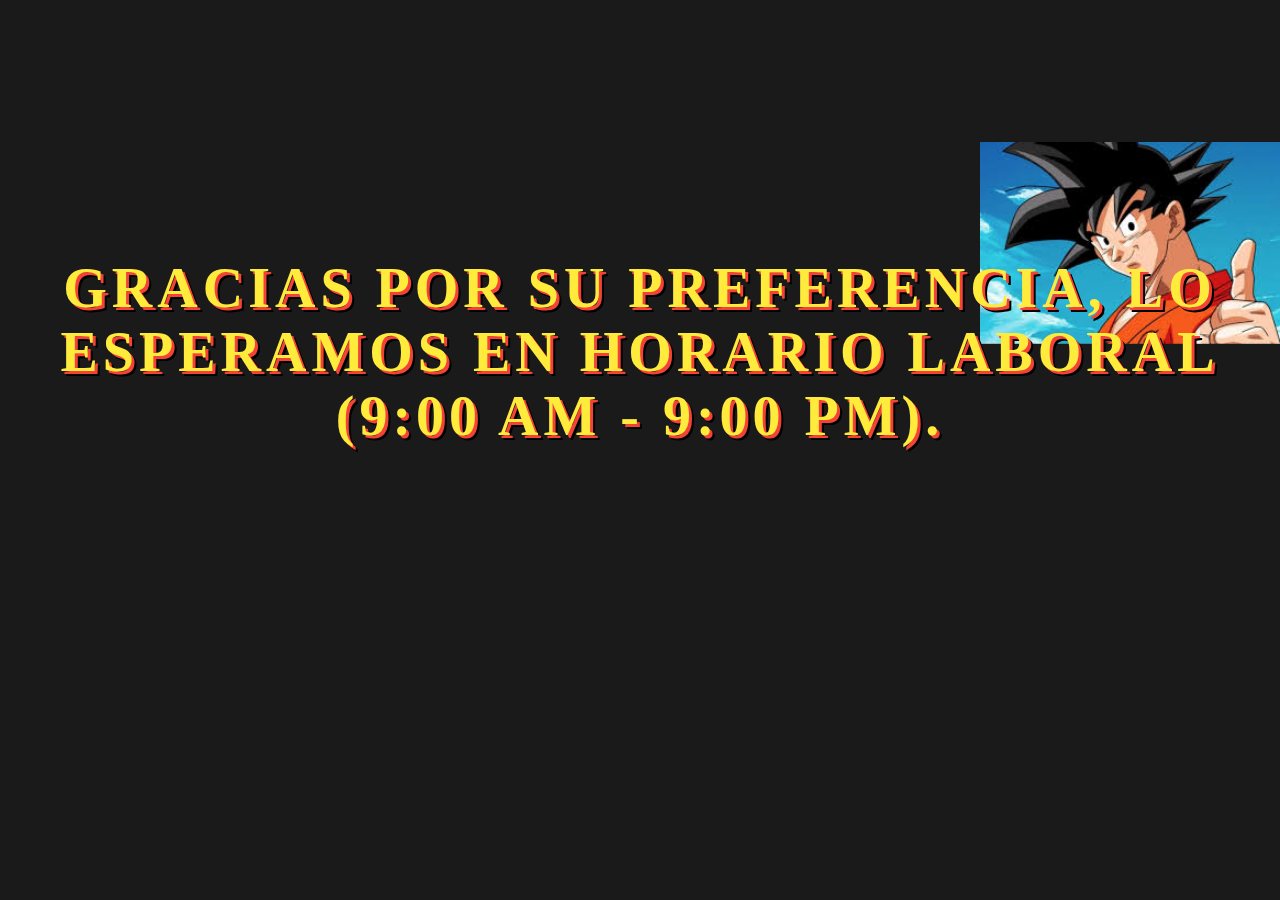
<file: index.html>
<!DOCTYPE html>
<html lang="en">
<head>
    <meta charset="UTF-8">
    <meta name="viewport" content="width=device-width, initial-scale=1.0">
    <title>Document</title>
</head>
<body>
    hola
    <script src="index.js"></script>
</body>
</html>
</file>
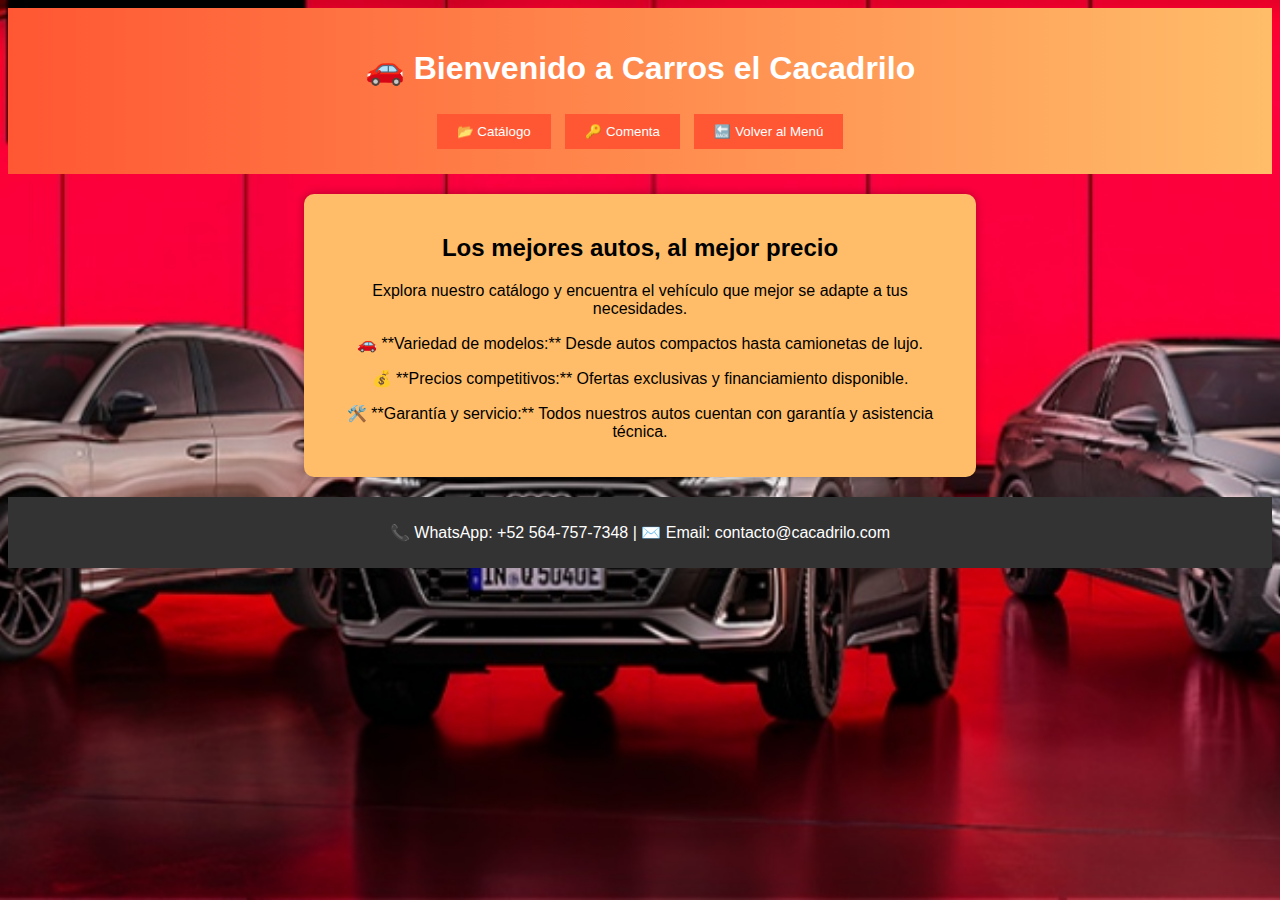
<file: carros.html>
<!DOCTYPE html>
<html lang="es">
<head>
    <meta charset="UTF-8">
    <meta name="viewport" content="width=device-width, initial-scale=1.0">
    <title>Carros el Cacadrilo</title>
    <link rel="stylesheet" href="inicio.css">
    <style>
        body {
            font-family: Arial, sans-serif;
            background-color: #f4f4f4;
            text-align: center;
        }
        header {
            background: linear-gradient(90deg, #ff5733, #ffbd69);
            padding: 20px;
            color: white;
        }
        nav button {
            background-color: #ff5733;
            color: white;
            padding: 10px 20px;
            border: none;
            margin: 5px;
            cursor: pointer;
        }
        .info-cuadro {
            background-color: #ffbd69;
            padding: 20px;
            width: 50%;
            margin: 20px auto;
            border-radius: 10px;
            box-shadow: 0px 0px 10px rgba(0, 0, 0, 0.3);
        }
        footer {
            background-color: #333;
            color: white;
            padding: 10px;
            margin-top: 20px;
        }
    </style>
</head>
<body>
   <header>
    <h1>🚗 Bienvenido a Carros el Cacadrilo</h1>
    <nav>
        <button onclick="window.location.href='catalogo.html'">📂 Catálogo</button>
        <button onclick="window.location.href='login.html'">🔑 Comenta</button>
        <button onclick="window.location.href='index.html'">🔙 Volver al Menú</button>
    </nav>
</header>

<!-- Cuadro central con información -->
<section class="info-cuadro">
    <h2>Los mejores autos, al mejor precio</h2>
    <p>Explora nuestro catálogo y encuentra el vehículo que mejor se adapte a tus necesidades.</p>
    <p>🚗 **Variedad de modelos:** Desde autos compactos hasta camionetas de lujo.</p>
    <p>💰 **Precios competitivos:** Ofertas exclusivas y financiamiento disponible.</p>
    <p>🛠️ **Garantía y servicio:** Todos nuestros autos cuentan con garantía y asistencia técnica.</p>
</section>

<footer>
    <p>📞 WhatsApp: +52 564-757-7348 | ✉️ Email: contacto@cacadrilo.com</p>
</footer>

<script src="carros.js"></script>

</body>
</html>
</file>
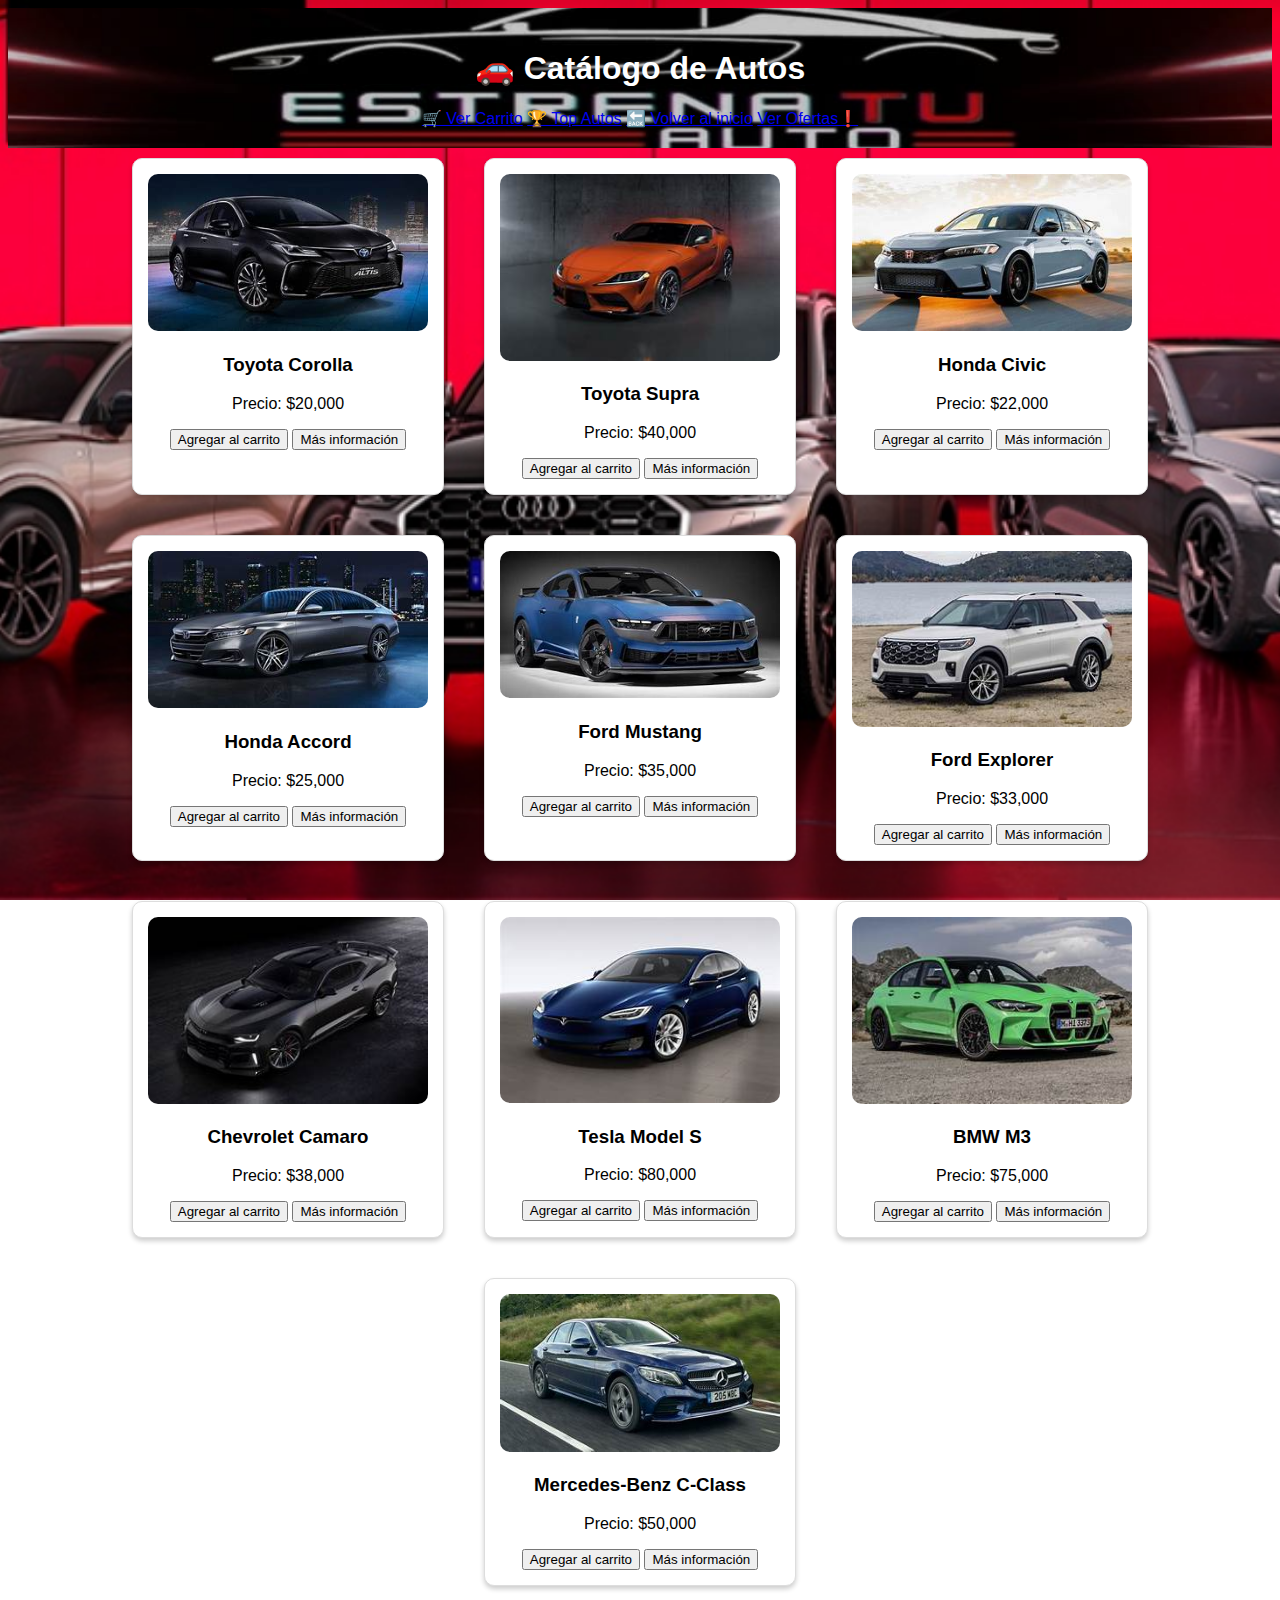
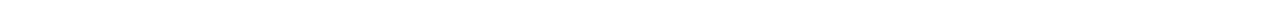
<file: catalogo.html>
<!DOCTYPE html>
<html lang="es">
<head>
    <meta charset="UTF-8">
    <meta name="viewport" content="width=device-width, initial-scale=1.0">
    <title>Catálogo de Autos</title>
    <link rel="stylesheet" href="catalogo.css">
</head>
<body>
    <header>
        <h1>🚗 Catálogo de Autos</h1>
        <a href="carrito.html">🛒 Ver Carrito</a>
        <a href="top_autos.html">🏆 Top Autos</a>
        <a href="carros.html">🔙 Volver al inicio</a>
        <a href="ofertas.html">Ver Ofertas❗</a>
    </header>

    <section id="autos">
        <div class="producto" data-id="1" data-nombre="Toyota Corolla" data-precio="20000">
            <img src="toyota-corolla.jpg" alt="Toyota Corolla">
            <h3>Toyota Corolla</h3>
            <p>Precio: $20,000</p>
            <button onclick="agregarAlCarrito(1)">Agregar al carrito</button>
            <button onclick="mostrarInformacion(1)">Más información</button>
        </div>
        <div class="producto" data-id="2" data-nombre="Toyota Supra" data-precio="40000">
            <img src="toyota-supra.jpg" alt="Toyota Supra">
            <h3>Toyota Supra</h3>
            <p>Precio: $40,000</p>
            <button onclick="agregarAlCarrito(2)">Agregar al carrito</button>
            <button onclick="mostrarInformacion(2)">Más información</button>
        </div>
        <div class="producto" data-id="3" data-nombre="Honda Civic" data-precio="22000">
            <img src="honda-civic.jpg" alt="Honda Civic">
            <h3>Honda Civic</h3>
            <p>Precio: $22,000</p>
            <button onclick="agregarAlCarrito(3)">Agregar al carrito</button>
            <button onclick="mostrarInformacion(3)">Más información</button>
        </div>
        <div class="producto" data-id="4" data-nombre="Honda Accord" data-precio="25000">
            <img src="honda-accord.jpg" alt="Honda Accord">
            <h3>Honda Accord</h3>
            <p>Precio: $25,000</p>
            <button onclick="agregarAlCarrito(4)">Agregar al carrito</button>
            <button onclick="mostrarInformacion(4)">Más información</button>
        </div>
        <div class="producto" data-id="5" data-nombre="Ford Mustang" data-precio="35000">
            <img src="ford-mustang.jpg" alt="Ford Mustang">
            <h3>Ford Mustang</h3>
            <p>Precio: $35,000</p>
            <button onclick="agregarAlCarrito(5)">Agregar al carrito</button>
            <button onclick="mostrarInformacion(5)">Más información</button>
        </div>
        <div class="producto" data-id="6" data-nombre="Ford Explorer" data-precio="33000">
            <img src="ford-explorer.jpg" alt="Ford Explorer">
            <h3>Ford Explorer</h3>
            <p>Precio: $33,000</p>
            <button onclick="agregarAlCarrito(6)">Agregar al carrito</button>
            <button onclick="mostrarInformacion(6)">Más información</button>
        </div>
        <div class="producto" data-id="7" data-nombre="Chevrolet Camaro" data-precio="38000">
            <img src="chevrolet-camaro.jpg" alt="Chevrolet Camaro">
            <h3>Chevrolet Camaro</h3>
            <p>Precio: $38,000</p>
            <button onclick="agregarAlCarrito(7)">Agregar al carrito</button>
            <button onclick="mostrarInformacion(7)">Más información</button>
        </div>
        <div class="producto" data-id="8" data-nombre="Tesla Model S" data-precio="80000">
            <img src="tesla-model-s.jpg" alt="Tesla Model S">
            <h3>Tesla Model S</h3>
            <p>Precio: $80,000</p>
            <button onclick="agregarAlCarrito(8)">Agregar al carrito</button>
            <button onclick="mostrarInformacion(8)">Más información</button>
        </div>
        <div class="producto" data-id="9" data-nombre="BMW M3" data-precio="75000">
            <img src="bmw-m3.jpg" alt="BMW M3">
            <h3>BMW M3</h3>
            <p>Precio: $75,000</p>
            <button onclick="agregarAlCarrito(9)">Agregar al carrito</button>
            <button onclick="mostrarInformacion(9)">Más información</button>
        </div>
        <div class="producto" data-id="10" data-nombre="Mercedes-Benz C-Class" data-precio="50000">
            <img src="mercedes-c-class.jpg" alt="Mercedes-Benz C-Class">
            <h3>Mercedes-Benz C-Class</h3>
            <p>Precio: $50,000</p>
            <button onclick="agregarAlCarrito(10)">Agregar al carrito</button>
            <button onclick="mostrarInformacion(10)">Más información</button>
        </div>
    </section>

    <script>
        function agregarAlCarrito(id) {
            let carrito = JSON.parse(localStorage.getItem("carrito")) || [];
            const auto = document.querySelector(`[data-id="${id}"]`);
            const producto = {
                id,
                nombre: auto.dataset.nombre,
                precio: parseFloat(auto.dataset.precio)
            };

            carrito.push(producto);
            localStorage.setItem("carrito", JSON.stringify(carrito));
            alert("Producto agregado al carrito");
        }
        function agregarAlCarrito(id) {
            let carrito = JSON.parse(localStorage.getItem("carrito")) || [];
            const auto = document.querySelector(`[data-id="${id}"]`);
            const producto = {
                id,
                nombre: auto.dataset.nombre,
                precio: parseFloat(auto.dataset.precio)
            };

            carrito.push(producto);
            localStorage.setItem("carrito", JSON.stringify(carrito));
            alert("Producto agregado al carrito");
        }

        function mostrarInformacion(id) {
            window.location.href = `informacion.html?id=${id}`;
        }
    </script>
</body>
</html>
</file>
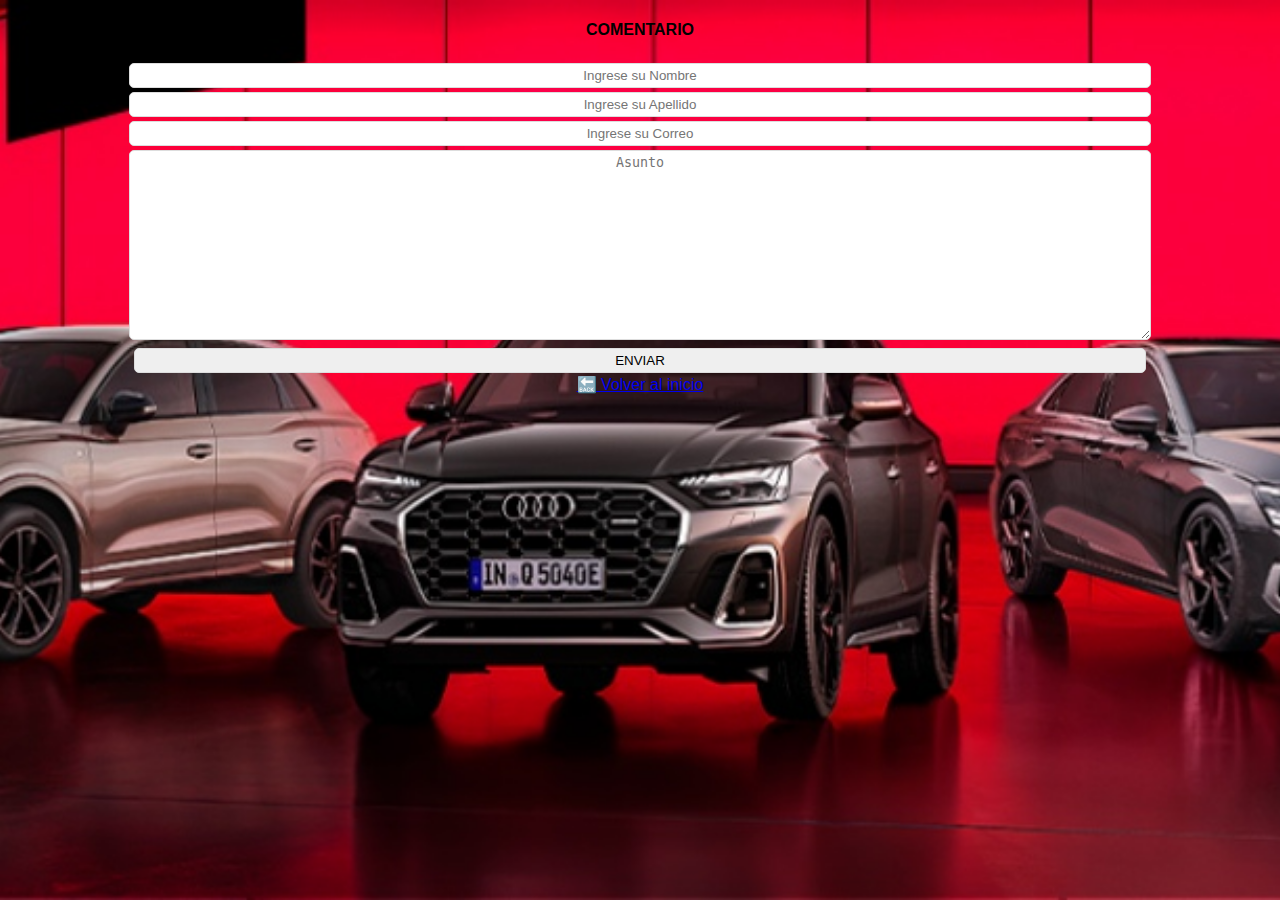
<file: login.html>
<!DOCTYPE html>
<html lang="es">
<head>
    <meta charset="UTF-8">
    <meta name="viewport" content="width=device-width, initial-scale=1.0">
    <meta http-equiv="X-UA-Compatible" content="ie=edge">
    <link rel="stylesheet" href="login.css">
    <title>Formulario Formspree</title>
</head>
<body>
    <form class="form-register" action="https://formspree.io/f/xyzwjpnw" method="POST">
        <h4>COMENTARIO</h4>
        <input class="controls" type="text" name="nombres" id="nombres" placeholder="Ingrese su Nombre">
        <input class="controls" type="text" name="apellidos" id="apellidos" placeholder="Ingrese su Apellido">
        <input class="controls" type="email" name="correo" id="correo" placeholder="Ingrese su Correo">
        <textarea class="controls" name="message" placeholder="Asunto"></textarea>
        <input class="botons" type="submit" value="ENVIAR">
        
    </form>
     <a href="carros.html">🔙 Volver al inicio</a>
</body>
</html>
</file>
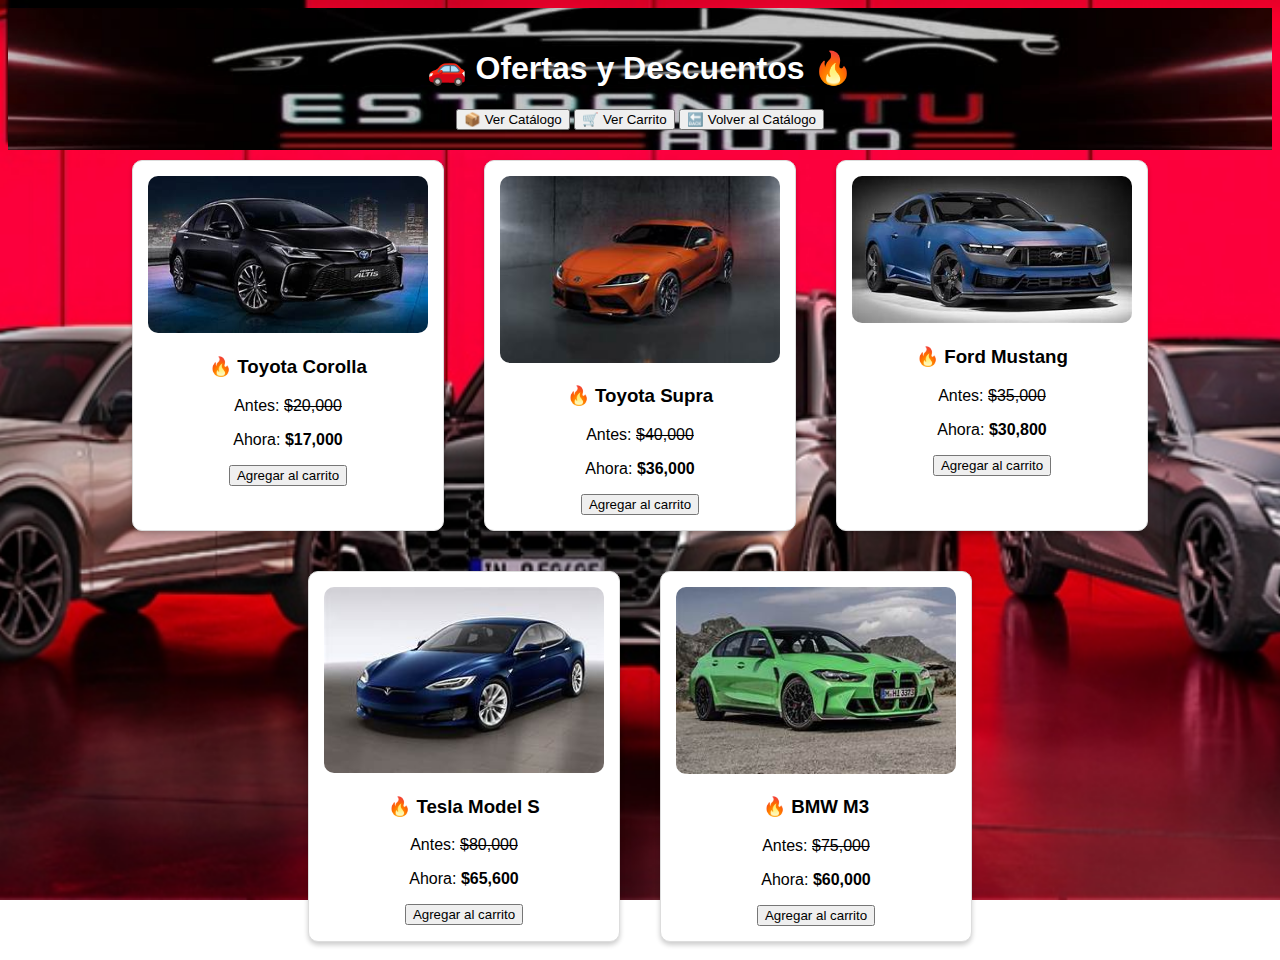
<file: ofertas.html>
<!DOCTYPE html>
<html lang="es">
<head>
    <meta charset="UTF-8">
    <meta name="viewport" content="width=device-width, initial-scale=1.0">
    <title>Ofertas y Descuentos</title>
    <link rel="stylesheet" href="catalogo.css">
</head>
<body>
   <header>
    <h1>🚗 Ofertas y Descuentos 🔥</h1>
    <nav>
        <button onclick="window.location.href='catalogo.html'">📦 Ver Catálogo</button>
        <button onclick="window.location.href='carrito.html'">🛒 Ver Carrito</button>
        <button onclick="window.location.href='catalogo.html'">🔙 Volver al Catálogo</button>
    </nav>
</header>


    <section id="autos">
        <div class="producto" data-id="1" data-nombre="Toyota Corolla" data-precio="20000" data-descuento="15">
            <img src="toyota-corolla.jpg" alt="Toyota Corolla">
            <h3>🔥 Toyota Corolla</h3>
            <p>Antes: <s>$20,000</s></p>
            <p>Ahora: <strong>$17,000</strong></p>
            <button onclick="agregarAlCarrito(1)">Agregar al carrito</button>
        </div>
        <div class="producto" data-id="2" data-nombre="Toyota Supra" data-precio="40000" data-descuento="10">
            <img src="toyota-supra.jpg" alt="Toyota Supra">
            <h3>🔥 Toyota Supra</h3>
            <p>Antes: <s>$40,000</s></p>
            <p>Ahora: <strong>$36,000</strong></p>
            <button onclick="agregarAlCarrito(2)">Agregar al carrito</button>
        </div>
        <div class="producto" data-id="3" data-nombre="Ford Mustang" data-precio="35000" data-descuento="12">
            <img src="ford-mustang.jpg" alt="Ford Mustang">
            <h3>🔥 Ford Mustang</h3>
            <p>Antes: <s>$35,000</s></p>
            <p>Ahora: <strong>$30,800</strong></p>
            <button onclick="agregarAlCarrito(3)">Agregar al carrito</button>
        </div>
        <div class="producto" data-id="4" data-nombre="Tesla Model S" data-precio="80000" data-descuento="18">
            <img src="tesla-model-s.jpg" alt="Tesla Model S">
            <h3>🔥 Tesla Model S</h3>
            <p>Antes: <s>$80,000</s></p>
            <p>Ahora: <strong>$65,600</strong></p>
            <button onclick="agregarAlCarrito(4)">Agregar al carrito</button>
        </div>
        <div class="producto" data-id="5" data-nombre="BMW M3" data-precio="75000" data-descuento="20">
            <img src="bmw-m3.jpg" alt="BMW M3">
            <h3>🔥 BMW M3</h3>
            <p>Antes: <s>$75,000</s></p>
            <p>Ahora: <strong>$60,000</strong></p>
            <button onclick="agregarAlCarrito(5)">Agregar al carrito</button>
        </div>
    </section>

    <script>
        function agregarAlCarrito(id) {
            let carrito = JSON.parse(localStorage.getItem("carrito")) || [];
            const auto = document.querySelector(`[data-id="${id}"]`);
            const descuento = parseFloat(auto.dataset.descuento);
            const precioOriginal = parseFloat(auto.dataset.precio);
            const precioDescuento = precioOriginal - (precioOriginal * (descuento / 100));

            const producto = {
                id,
                nombre: auto.dataset.nombre,
                precio: precioDescuento
            };

            carrito.push(producto);
            localStorage.setItem("carrito", JSON.stringify(carrito));
            alert("¡Auto con descuento agregado al carrito!");
        }
    </script>
</body>
</html>
</file>
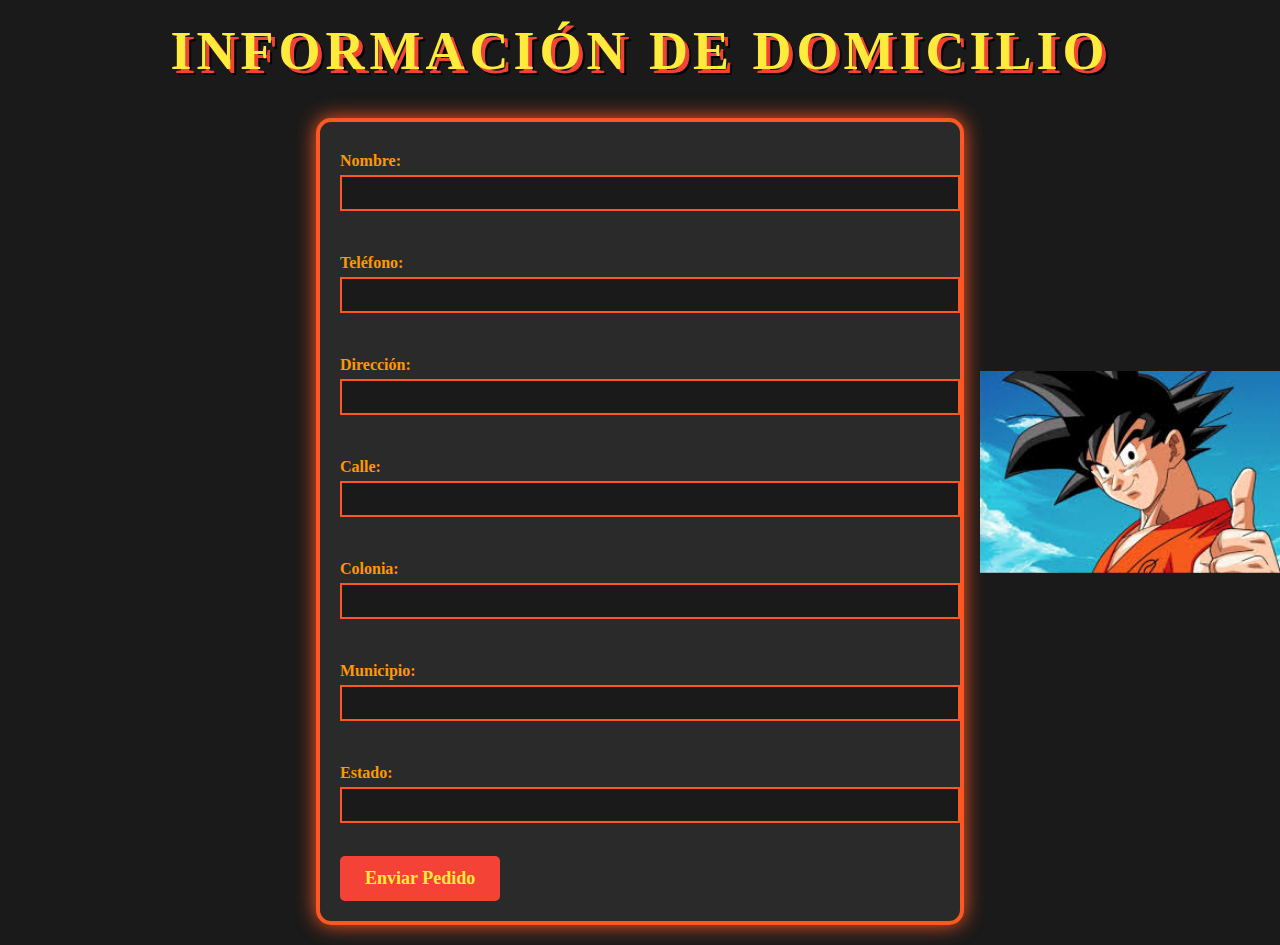
<file: pagina-domicilio.html>
<!DOCTYPE html>
<html>
<head>
    <title>Información de Domicilio</title>
    <link href="https://fonts.cdnfonts.com/css/saiyan-sans" rel="stylesheet">
    <link rel="stylesheet" type="text/css" href="domicilio.css">
</head>
<body>
    <h1>Información de Domicilio</h1>
    <form id="formulario-domicilio">
        <!-- Campos para la información de domicilio -->
        <label for="nombre">Nombre:</label>
        <input type="text" id="nombre" name="nombre" required>
        <br><br>
        <label for="telefono">Teléfono:</label>
        <input type="tel" id="telefono" name="telefono" required>
        <br><br>
        <label for="direccion">Dirección:</label>
        <input type="text" id="direccion" name="direccion" required>
        <br><br>
        <label for="calle">Calle:</label>
        <input type="text" id="calle" name="calle" required>
        <br><br>
        <label for="colonia">Colonia:</label>
        <input type="text" id="colonia" name="colonia" required>
        <br><br>
        <label for="municipio">Municipio:</label>
        <input type="text" id="municipio" name="municipio" required>
        <br><br>
        <label for="estado">Estado:</label>
        <input type="text" id="estado" name="estado" required>
        <br><br>

        <!-- Botón para enviar -->
        <button type="button" id="enviar">Enviar Pedido</button>
    </form>

    <!-- Elemento para mostrar mensajes de confirmación -->
    <p id="confirmacion"></p>

    <script src="pagina-domicilio.js"></script>
</body>
</html>
</file>
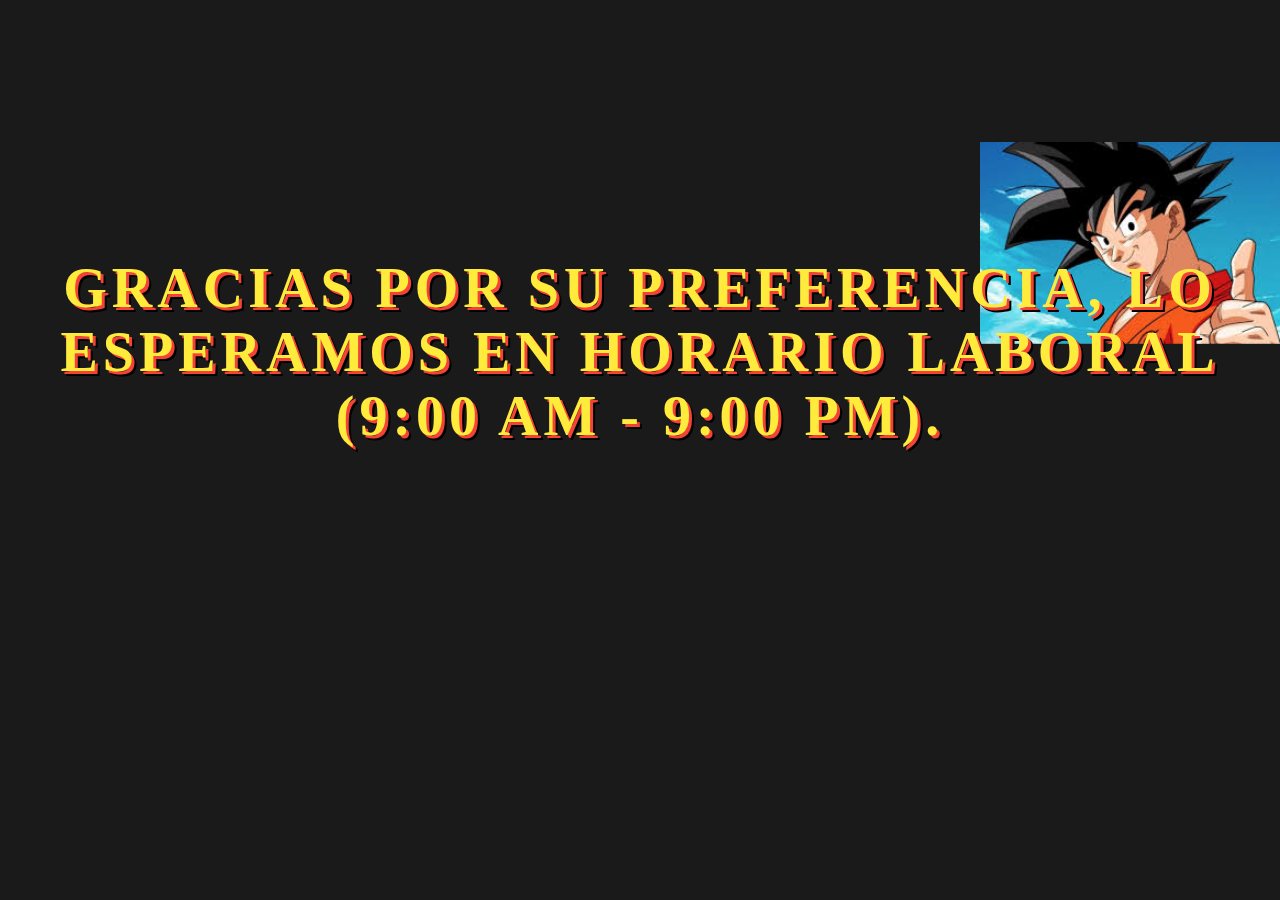
<file: pizzeria.html>
<!DOCTYPE html>
<html>
<head>
    <title>Pizzeria</title>
    <link href="https://fonts.cdnfonts.com/css/saiyan-sans" rel="stylesheet">
    <link rel="stylesheet" type="text/css" href="pizzeria.css">
</head>
<body>
    <h1>Pizzas "GOKU"</h1>
    <form id="formulario">
        <!-- Selección de Pizzas -->
        <label for="pizza1">Pizza 1:</label>
        <select id="pizza1" name="pizza1">
            <option value="Nada">Nada ($0)</option>
            <option value="Mexicana">Mexicana ($100)</option>
            <option value="Pepperoni">Pepperoni ($120)</option>
            <option value="Hawaiana">Hawaiana ($110)</option>
        </select>
        <br><br>
        <label for="pizza2">Pizza 2:</label>
        <select id="pizza2" name="pizza2">
            <option value="Nada">Nada ($0)</option>
            <option value="Mexicana">Mexicana ($100)</option>
            <option value="Pepperoni">Pepperoni ($120)</option>
            <option value="Hawaiana">Hawaiana ($110)</option>
        </select>
        <br><br>
        <label for="pizza3">Pizza 3:</label>
        <select id="pizza3" name="pizza3">
            <option value="Nada">Nada ($0)</option>
            <option value="Mexicana">Mexicana ($100)</option>
            <option value="Pepperoni">Pepperoni ($120)</option>
            <option value="Hawaiana">Hawaiana ($110)</option>
        </select>
        <br><br>

        <!-- Complementos -->
        <h2>Complementos</h2>
        <label for="refresco">Refresco ($30):</label>
        <input type="checkbox" id="refresco" name="refresco" value="30">
        <br>
        <label for="papas">Papas ($45):</label>
        <input type="checkbox" id="papas" name="papas" value="45">
        <br>
        <label for="postre">Postre ($55):</label>
        <input type="checkbox" id="postre" name="postre" value="55">
        <br>
        <label for="ensalada">Ensalada ($35):</label>
        <input type="checkbox" id="ensalada" name="ensalada" value="35">
        <br><br>

        <!-- Método de Pago -->
        <h2>Método de Pago</h2>
        <label for="metodo-pago">Método de Pago:</label>
        <select id="metodo-pago" name="metodo-pago" required>
            <option value="">Seleccione...</option>
            <option value="Efectivo">Efectivo</option>
            <option value="Tarjeta">Tarjeta</option>
        </select>
        <br><br>

        <!-- Campos para Pago con Tarjeta -->
        <div id="pago-tarjeta" style="display: none;">
            <label for="num-tarjeta">Número de Tarjeta:</label>
            <input type="text" id="num-tarjeta" name="num-tarjeta" maxlength="16" pattern="\d{16}">
            <br><br>
            <label for="fecha-exp">Fecha de Expiración (MM/AA):</label>
            <input type="text" id="fecha-exp" name="fecha-exp" maxlength="5" pattern="\d{2}/\d{2}">
            <br><br>
            <label for="cvv">CVV:</label>
            <input type="text" id="cvv" name="cvv" maxlength="3" pattern="\d{3}">
            <br><br>
        </div>

        <!-- Botones -->
        <button id="local">Pedido Local</button>
        <button id="domicilio">Pedido a Domicilio</button>
    </form>

    <script src="pizzeria.js"></script>
</body>
</html>
</file>
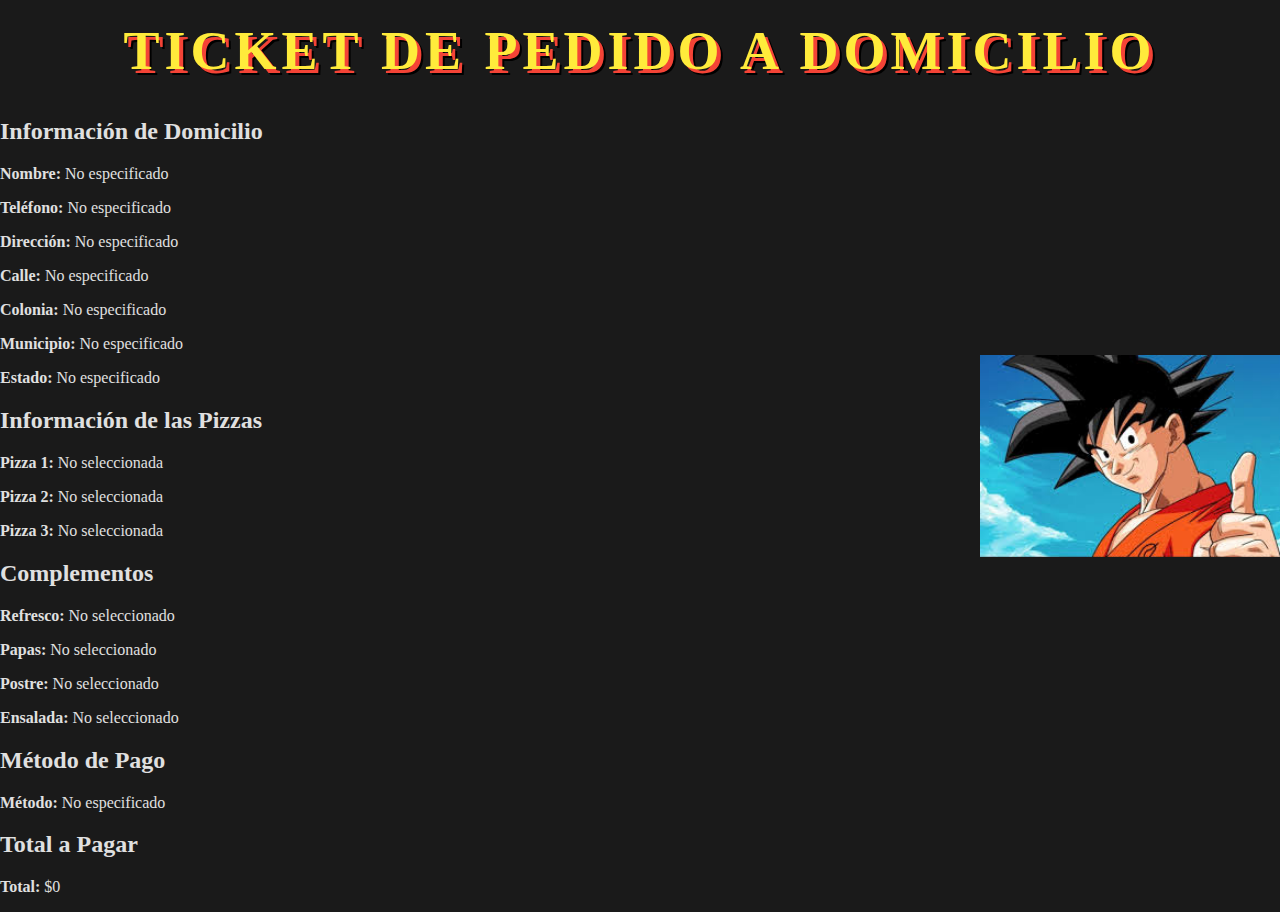
<file: ticket-domicilio.html>
<!DOCTYPE html>
<html>
<head>
    <title>Ticket de Pedido a Domicilio</title>
    <link href="https://fonts.cdnfonts.com/css/saiyan-sans" rel="stylesheet">
    <link rel="stylesheet" type="text/css" href="ticket.css">
</head>
<body>
    <h1>Ticket de Pedido a Domicilio</h1>
    
    <h2>Información de Domicilio</h2>
    <p><strong>Nombre:</strong> <span id="domicilio-nombre"></span></p>
    <p><strong>Teléfono:</strong> <span id="domicilio-telefono"></span></p>
    <p><strong>Dirección:</strong> <span id="domicilio-direccion"></span></p>
    <p><strong>Calle:</strong> <span id="domicilio-calle"></span></p>
    <p><strong>Colonia:</strong> <span id="domicilio-colonia"></span></p>
    <p><strong>Municipio:</strong> <span id="domicilio-municipio"></span></p>
    <p><strong>Estado:</strong> <span id="domicilio-estado"></span></p>

    <h2>Información de las Pizzas</h2>
    <p><strong>Pizza 1:</strong> <span id="domicilio-pizza1"></span></p>
    <p><strong>Pizza 2:</strong> <span id="domicilio-pizza2"></span></p>
    <p><strong>Pizza 3:</strong> <span id="domicilio-pizza3"></span></p>
    
    <h2>Complementos</h2>
    <p><strong>Refresco:</strong> <span id="domicilio-refresco"></span></p>
    <p><strong>Papas:</strong> <span id="domicilio-papas"></span></p>
    <p><strong>Postre:</strong> <span id="domicilio-postre"></span></p>
    <p><strong>Ensalada:</strong> <span id="domicilio-ensalada"></span></p>

    <h2>Método de Pago</h2>
    <p><strong>Método:</strong> <span id="domicilio-metodoPago"></span></p>

    <h2>Total a Pagar</h2>
    <p><strong>Total:</strong> $<span id="domicilio-total"></span></p>

    <script src="ticket-domicilio.js"></script>
</body>
</html>
</file>
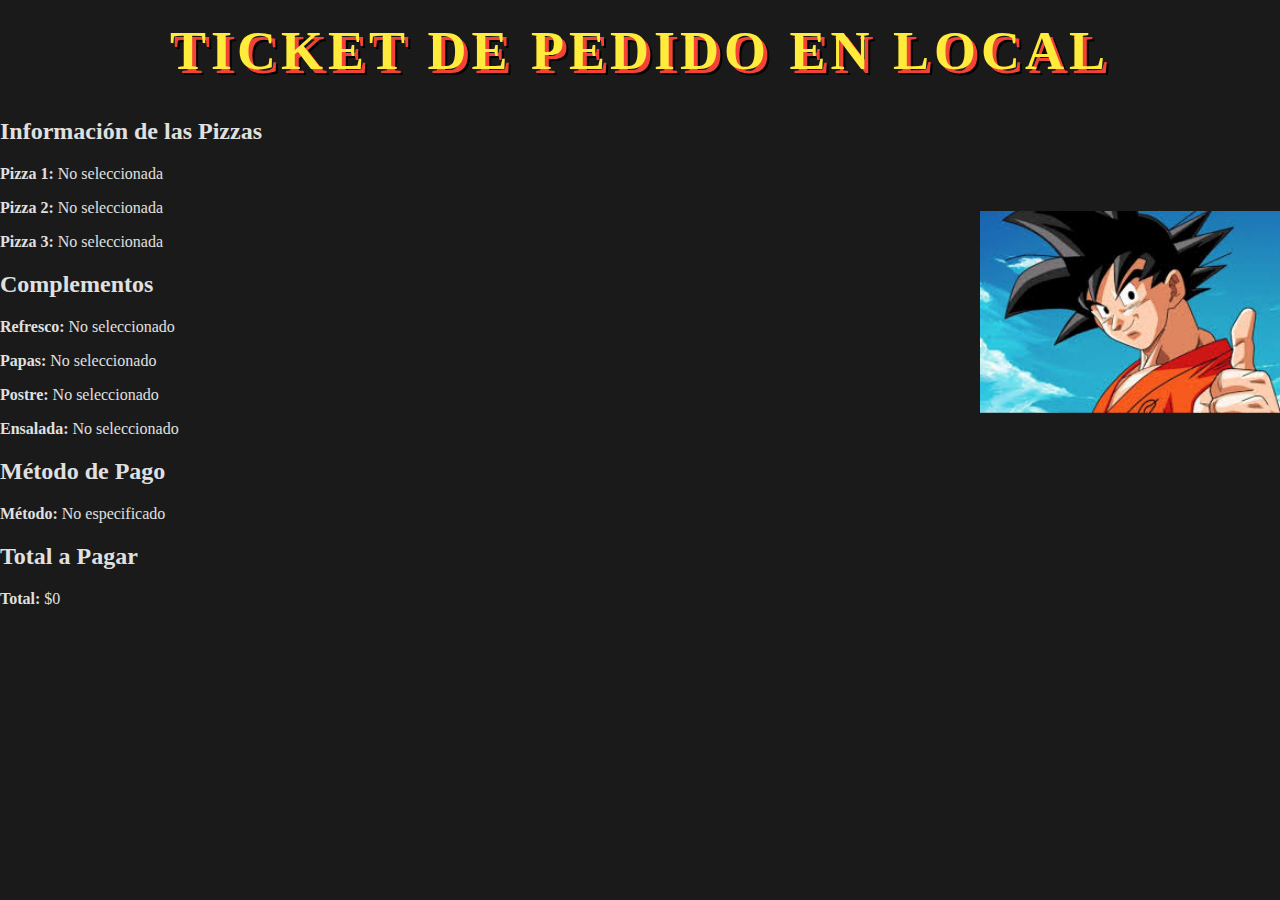
<file: ticket-local.html>
<!DOCTYPE html>
<html>
<head>
    <title>Ticket de Pedido Local</title>
    <link href="https://fonts.cdnfonts.com/css/saiyan-sans" rel="stylesheet">
    <link rel="stylesheet" type="text/css" href="ticket-local.css">
</head>
<body>
    <h1>Ticket de Pedido en Local</h1>
    
    <h2>Información de las Pizzas</h2>
    <p><strong>Pizza 1:</strong> <span id="local-pizza1"></span></p>
    <p><strong>Pizza 2:</strong> <span id="local-pizza2"></span></p>
    <p><strong>Pizza 3:</strong> <span id="local-pizza3"></span></p>
    
    <h2>Complementos</h2>
    <p><strong>Refresco:</strong> <span id="local-refresco"></span></p>
    <p><strong>Papas:</strong> <span id="local-papas"></span></p>
    <p><strong>Postre:</strong> <span id="local-postre"></span></p>
    <p><strong>Ensalada:</strong> <span id="local-ensalada"></span></p>

    <h2>Método de Pago</h2>
    <p><strong>Método:</strong> <span id="local-metodoPago"></span></p>

    <h2>Total a Pagar</h2>
    <p><strong>Total:</strong> $<span id="local-total"></span></p>

    <script src="ticket-local.js"></script>
</body>
</html>
</file>
<file: inicio.css>
/* Estilos generales */
body {
    font-family: 'Arial', sans-serif;
    background: #f4f4f4;
    text-align: center;
    background: url('fondoauto.jpg') no-repeat center center fixed;
    background-size: cover;
}

/* Encabezado con imagen de fondo */
/* Encabezado con imagen de fondo estirada horizontalmente */
header {
    background: url('barra-autos.jpg') no-repeat center center;
    background-size: 100% auto; /* Ajuste de ancho al 100%, altura automática */
    background-position: center;
    color: white;
    padding: 20px;
}


/* Menú de navegación */
nav a {
    padding: 10px;
    margin: 10px;
    color: white;
    text-decoration: none;
}

/* Animación de entrada */
.animacion {
    animation: fadeIn 2s ease-in-out;
}

@keyframes fadeIn {
    from { opacity: 0; }
    to { opacity: 1; }
}
</file>
<file: catalogo.css>
body {
    font-family: 'Arial', sans-serif;
    background: linear-gradient(to right, #f9f9f9, #eeeeee);
    text-align: center;
    background: url('fondoauto.jpg') no-repeat center center fixed;
    background-size: cover;
}
header {
    background: url('barra-autos.jpg') no-repeat center center;
    background-size: 100% auto; /* Ajuste de ancho al 100%, altura automática */
    background-position: center;
    color: white;
    padding: 20px;
}

input, select {
    padding: 10px;
    margin: 10px;
    border-radius: 5px;
    border: 1px solid #ddd;
}

#autos {
    display: flex;
    flex-wrap: wrap;
    justify-content: center;
    gap: 20px;
}

.producto {
    border: 1px solid #ddd;
    padding: 15px;
    margin: 10px;
    width: 280px;
    background: white;
    border-radius: 10px;
    box-shadow: 0px 3px 5px rgba(0, 0, 0, 0.2);
    transition: transform 0.3s;
}

.producto img {
    width: 100%;
    border-radius: 10px;
}

.producto:hover {
    transform: scale(1.05);
}

.boton-agregar {
    background: green;
    color: white;
    padding: 8px;
    border: none;
    cursor: pointer;
    transition: background 0.3s ease-in-out;
}

.boton-agregar:hover {
    background: darkgreen;
}
</file>
<file: login.css>
body {
    font-family: 'Arial', sans-serif;
    background: linear-gradient(to right, #f9f9f9, #eeeeee);
    text-align: center;
    background: url('fondoauto.jpg') no-repeat center center fixed;
    background-size: cover;
}

.login-container {
    padding: 10px; /* Espacio mínimo */
    background: white;
    border-radius: 5px;
    box-shadow: 0px 3px 5px rgba(0, 0, 0, 0.2);
    width: 300px;
    margin: auto;
    display: flex;
    flex-direction: column;
    align-items: center;
}

input {
    padding: 4px; /* Espacio interno más pequeño */
    margin: 2px; /* Reducción del margen entre inputs */
    border-radius: 5px;
    border: 1px solid #ddd;
    width: 80%;
    text-align: center; /* Centra el texto dentro del input */
}

button {
    background: #008CBA;
    color: white;
    padding: 4px; /* Espacio más reducido */
    border: none;
    cursor: pointer;
    transition: background 0.3s ease-in-out;
    width: 80%;
}

button:hover {
    background: #005f75;
}

.comentarios-container {
    margin-top: 10px; /* Reducción de espacio superior */
    background: white;
    padding: 10px; /* Ajuste de relleno interno */
    border-radius: 10px;
    box-shadow: 0px 3px 5px rgba(0, 0, 0, 0.2);
    display: flex;
    flex-direction: column;
    align-items: center; /* Centra los elementos */
}

textarea {
    height: 180px; /* Mantiene espacio amplio para comentarios */
    padding: 4px; /* Reduce espacio interno */
    margin: 2px 0; /* Espacios compactos */
    border-radius: 5px;
    border: 1px solid #ddd;
    width: 80%;
    resize: vertical; /* Permite ajustar manualmente */
    text-align: center; /* Centra el texto dentro del textarea */
}
</file>
<file: domicilio.css>
/* Estilos para el apartado de domicilio */
body {
    background-color: #1a1a1a; /* Fondo oscuro */
    font-family: 'Saiyan-Sans', cursive; /* Fuente Dragon Ball */
    color: #e0e0e0; /* Texto gris claro */
    margin: 0;
    padding: 0;
    background-image: url('goku.jpeg');
    background-repeat: no-repeat;
    background-position: right center; /* Imagen de Goku a la derecha */
    background-size: 300px auto; /* Ajustar tamaño */
}

h1 {
    color: #ffeb3b; /* Amarillo Saiyan */
    text-align: center;
    font-size: 54px; /* Tamaño aumentado */
    text-shadow: 4px 4px #f44336, 6px 6px #000; /* Sombra roja y negra */
    margin-top: 20px;
    letter-spacing: 5px; /* Espaciado extra */
    text-transform: uppercase;
}

form {
    max-width: 600px;
    margin: 20px auto;
    padding: 20px;
    background-color: #2a2a2a; /* Fondo gris oscuro */
    border: 4px solid #ff5722; /* Borde naranja Saiyan */
    border-radius: 15px;
    box-shadow: 0px 0px 20px #ff5722; /* Sombra Saiyan vibrante */
}

label {
    color: #ff9800; /* Naranja vibrante */
    font-weight: bold;
    display: block;
    margin: 10px 0 5px;
}

input[type="text"], input[type="tel"] {
    width: 100%;
    padding: 8px;
    margin-bottom: 15px;
    background-color: #1a1a1a; /* Fondo oscuro */
    color: #e0e0e0; /* Texto gris claro */
    border: 2px solid #ff5722; /* Borde Saiyan */
    font-family: 'Saiyan-Sans', cursive; /* Fuente Dragon Ball */
}

button {
    background-color: #f44336; /* Rojo intenso */
    color: #ffeb3b; /* Amarillo Saiyan */
    border: none;
    padding: 12px 25px;
    font-size: 18px;
    font-weight: bold;
    border-radius: 5px;
    cursor: pointer;
    transition: transform 0.3s ease, background-color 0.3s ease;
    font-family: 'Saiyan-Sans', cursive; /* Fuente Dragon Ball */
}

button:hover {
    background-color: #d32f2f; /* Rojo más oscuro */
    transform: scale(1.1); /* Efecto de agrandamiento */
}
</file>
<file: pizzeria.css>
/* Estilos para la interfaz principal */
body {
    background-color: #1a1a1a; /* Fondo oscuro */
    font-family: 'Saiyan-Sans', cursive; /* Fuente Dragon Ball */
    color: #e0e0e0; /* Texto gris claro */
    margin: 0;
    padding: 0;
    background-image: url('goku.jpeg');
    background-repeat: no-repeat;
    background-position: right center; /* Imagen de Goku a la derecha */
    background-size: 300px auto; /* Ajustar tamaño de la imagen */
}

h1 {
    color: #ffeb3b; /* Amarillo Saiyan */
    text-align: center;
    font-size: 56px; /* Fuente más grande y llamativa */
    text-shadow: 3px 3px #f44336, 5px 5px #000; /* Sombra roja y negra */
    margin-top: 20px;
    letter-spacing: 5px; /* Espaciado extra para impacto */
    text-transform: uppercase;
}

form {
    max-width: 600px;
    margin: 20px auto;
    padding: 20px;
    background-color: #2a2a2a; /* Fondo gris oscuro */
    border: 4px solid #ff5722; /* Borde naranja Saiyan */
    border-radius: 15px;
    box-shadow: 0px 0px 25px #ff5722; /* Sombra naranja intensa */
}

label {
    color: #ff9800; /* Naranja vibrante */
    font-weight: bold;
    display: block;
    margin: 10px 0 5px;
}

select, input[type="checkbox"] {
    margin-bottom: 15px;
    background-color: #1a1a1a; /* Fondo oscuro */
    color: #e0e0e0; /* Texto gris claro */
    border: 2px solid #ff5722; /* Borde Saiyan */
    padding: 5px;
    font-family: 'Saiyan-Sans', cursive; /* Fuente Saiyan */
}

button {
    background-color: #f44336; /* Rojo intenso */
    color: #ffeb3b; /* Amarillo Saiyan */
    border: none;
    padding: 12px 25px;
    font-size: 18px;
    font-weight: bold;
    border-radius: 5px;
    cursor: pointer;
    transition: transform 0.3s ease, background-color 0.3s ease;
    font-family: 'Saiyan-Sans', cursive; /* Fuente Dragon Ball */
}

button:hover {
    background-color: #d32f2f; /* Rojo más oscuro */
    transform: scale(1.1); /* Agrandar ligeramente */
}
</file>
<file: ticket.css>
/* Estilos para el ticket de domicilio */
body {
    background-color: #1a1a1a; /* Fondo oscuro */
    font-family: 'Saiyan-Sans', cursive; /* Fuente Dragon Ball */
    color: #e0e0e0; /* Texto gris claro */
    margin: 0;
    padding: 0;
    background-image: url('goku.jpeg');
    background-repeat: no-repeat;
    background-position: right center; /* Imagen de Goku a la derecha */
    background-size: 300px auto; /* Ajustar tamaño */
}

h1 {
    color: #ffeb3b; /* Amarillo Saiyan */
    text-align: center;
    font-size: 54px; /* Tamaño aumentado */
    text-shadow: 4px 4px #f44336, 6px 6px #000; /* Sombra roja y negra */
    margin-top: 20px;
    letter-spacing: 5px; /* Espaciado extra */
    text-transform: uppercase;
}

.ticket-container {
    max-width: 800px;
    margin: 20px auto;
    padding: 20px;
    background-color: #2a2a2a; /* Fondo gris oscuro */
    border: 4px solid #ff5722; /* Borde naranja Saiyan */
    border-radius: 15px;
    box-shadow: 0px 0px 20px #ff5722; /* Sombra Saiyan vibrante */
}

.detalles-pedido {
    margin-top: 20px;
    padding: 15px;
    background-color: #1a1a1a; /* Fondo oscuro */
    border: 2px solid #ff5722; /* Borde naranja Saiyan */
    border-radius: 10px;
}

.detalles-pedido p {
    color: #ffeb3b; /* Amarillo Saiyan para los textos */
    margin: 5px 0;
    font-family: 'Saiyan-Sans', cursive; /* Fuente Dragon Ball */
}

.total {
    color: #f44336; /* Rojo Saiyan intenso */
    font-size: 26px;
    font-weight: bold;
    margin-top: 20px;
    text-shadow: 3px 3px #000; /* Sombra negra para realce */
}
</file>
<file: ticket-local.css>
/* Estilos para el ticket local */
body {
    background-color: #1a1a1a; /* Fondo oscuro */
    font-family: 'Saiyan-Sans', cursive; /* Fuente Dragon Ball */
    color: #e0e0e0; /* Texto gris claro */
    margin: 0;
    padding: 0;
    background-image: url('goku.jpeg');
    background-repeat: no-repeat;
    background-position: right center; /* Imagen de Goku a la derecha */
    background-size: 300px auto; /* Ajustar tamaño */
}

h1 {
    color: #ffeb3b; /* Amarillo Saiyan */
    text-align: center;
    font-size: 54px; /* Tamaño aumentado */
    text-shadow: 4px 4px #f44336, 6px 6px #000; /* Sombra roja y negra */
    margin-top: 20px;
    letter-spacing: 5px; /* Espaciado extra */
    text-transform: uppercase;
}

.ticket-container {
    max-width: 800px;
    margin: 20px auto;
    padding: 20px;
    background-color: #2a2a2a; /* Fondo gris oscuro */
    border: 4px solid #ff5722; /* Borde naranja Saiyan */
    border-radius: 15px;
    box-shadow: 0px 0px 20px #ff5722; /* Sombra Saiyan vibrante */
}


.detalles-pedido {
    margin-top: 20px;
    padding: 15px;
    background-color: #1a1a1a; /* Fondo oscuro */
    border: 2px solid #ff5722; /* Borde naranja Saiyan */
    border-radius: 10px;
}

.detalles-pedido p {
    color: #ffeb3b; /* Amarillo Saiyan para los textos */
    margin: 5px 0;
}

.total {
    color: #f44336; /* Rojo Saiyan intenso */
    font-size: 26px;
    font-weight: bold;
    margin-top: 20px;
    text-shadow: 3px 3px #000; /* Sombra negra para realce */
}
</file>
